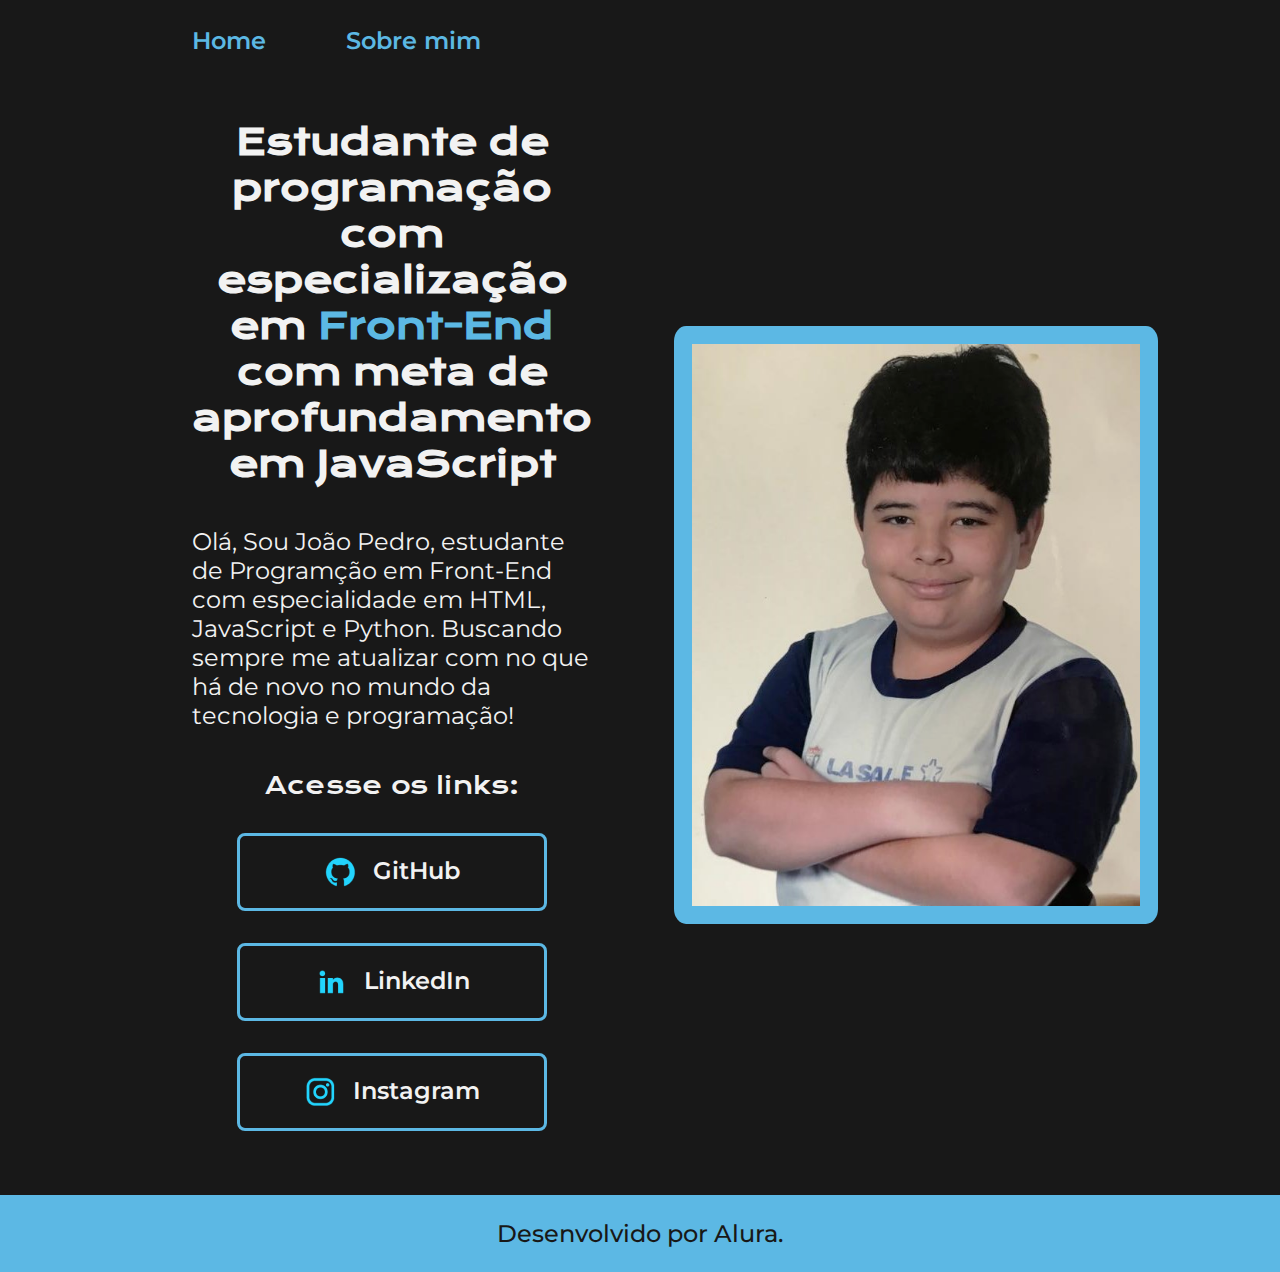
<file: index.html>
<!DOCTYPE html>
<html lang="pt-br">
<head>
    <meta charset="UTF-8">
    <meta http-equiv="X-UA-Compatible" content="IE=edge">
    <meta name="viewport" content="width=device-width, initial-scale=1.0">
    <title> Portfólio de João Pedro </title>
    
    <!--Tag para linkar o arquivo HTML com o arquivo CSS-->
    <link rel="stylesheet" href="./styles/style.css">

</head>

<body>

    <header class="cabecalho">
        <nav class="cabecalho__menu">

            <a class="cabecalho__menu__link" href="index.html">Home</a>
            <a class="cabecalho__menu__link" href="about.html">Sobre mim</a>

        </nav>
    </header>

    <main class="apresentacao">
        
        <section class="apresentacao__conteudo">

            <h1 class="apresentacao__conteudo__titulo">Estudante de programação com especialização em <strong class="titulo-destaque ">Front-End</strong> com meta de aprofundamento em JavaScript</h1>

            <p class="apresentacao__conteudo__texto">Olá, Sou João Pedro, estudante de Programção em Front-End com especialidade em HTML, JavaScript e Python. Buscando sempre me atualizar com no que há de novo no mundo da tecnologia e programação!</p>
            
            <div class="apresentacao__links">

                <h2 class="apresentacao__links__subtitulo">Acesse os links:</h2>

                <a class="apresentacao__links__navegacao" href="https://www.github.com/jpedrobacker">
                    <img src="./assets/github.png" alt="imagem do github">
                    GitHub

                </a>

                <a class="apresentacao__links__navegacao" href="https://www.linkedin.com/in/jpedrobacker/">
                    <img src="./assets/linkedin.png" alt="imagem do linkedin">
                    LinkedIn
                </a>

                <a class="apresentacao__links__navegacao" href="https://www.instagram.com/jpedrobacker">
                    <img src="./assets/instagram.png" alt="imagem do instagram">
                    Instagram
                </a>
                
            </div>

        </section>
                        <!--(./assests) Adiciona uma novo caminho para a imagem em uma pasta-->
        <img class="apresentacao__imagem" src="./assets/jpedro.png" alt="Foto mais profissional do João Pedro">
        
    </main>
    <footer class="rodape">

        <p>Desenvolvido por Alura.</p>

    </footer>
</body>

</html>
</file>
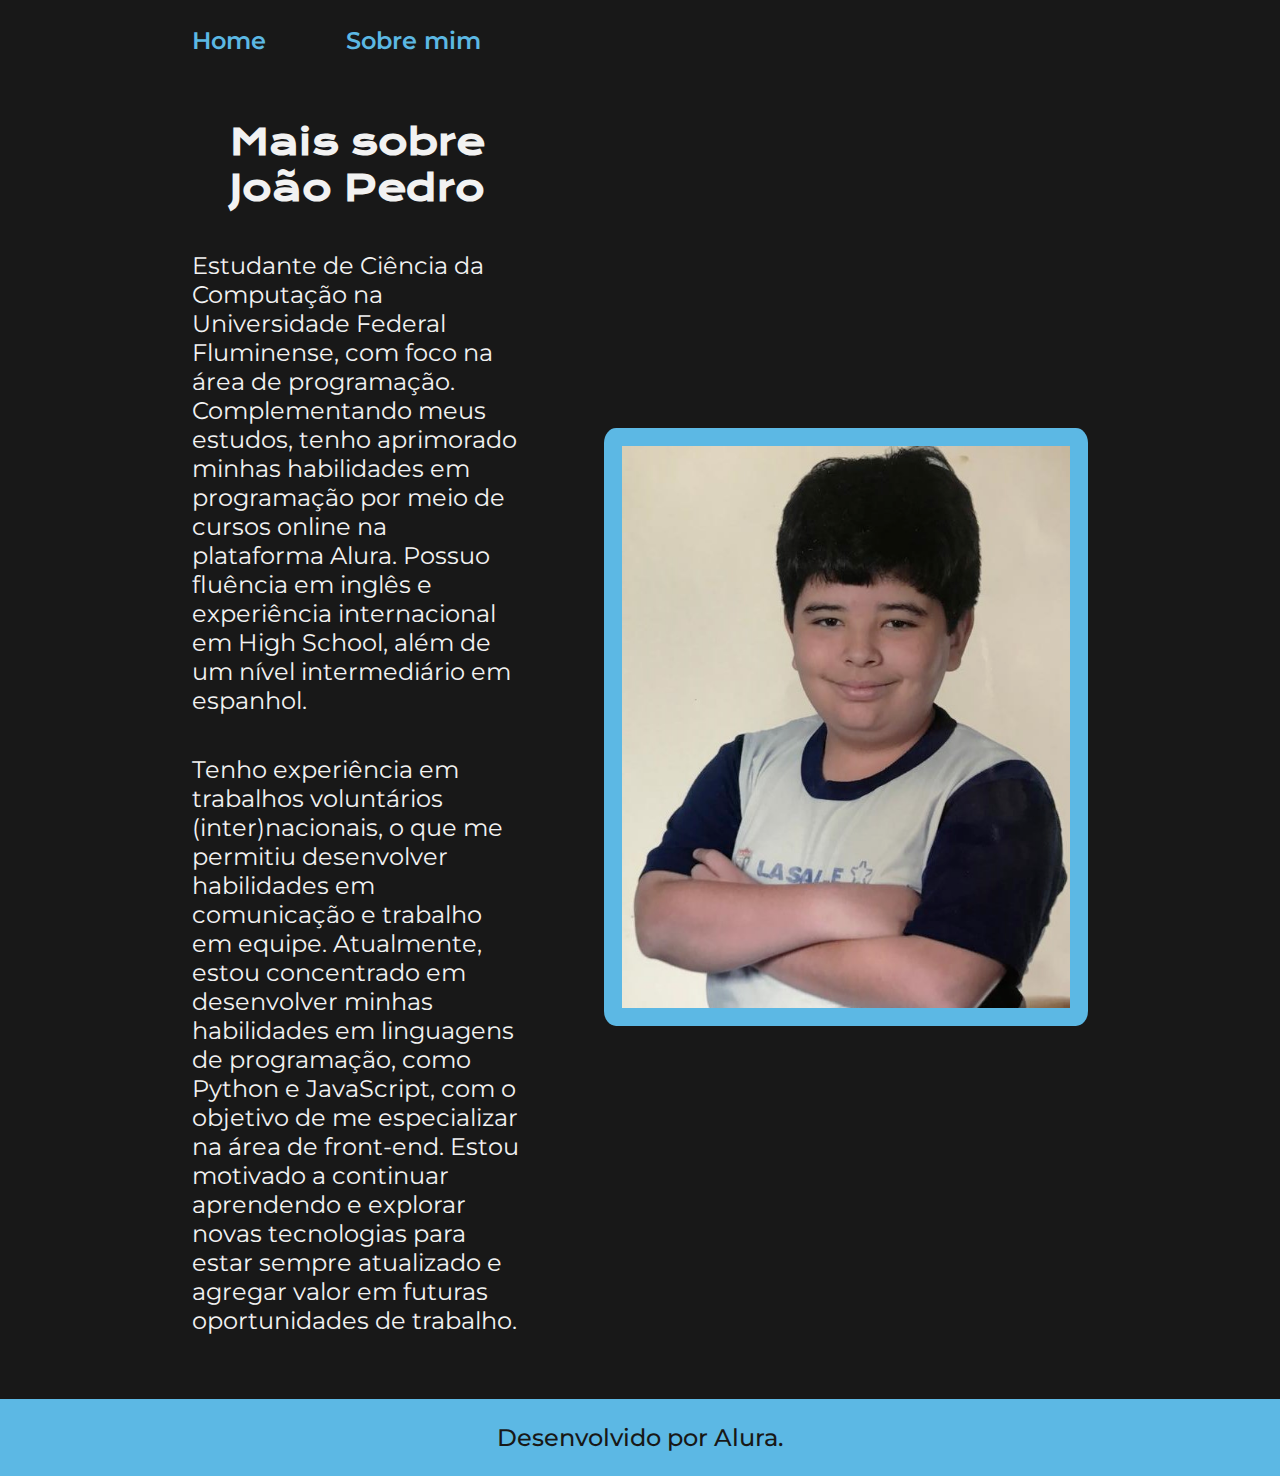
<file: about.html>
<!DOCTYPE html>
<html lang="pt-br">
<head>
    <meta charset="UTF-8">
    <meta http-equiv="X-UA-Compatible" content="IE=edge">
    <meta name="viewport" content="width=device-width, initial-scale=1.0">

    <title>Sobre Adam Sandler</title>
    <link rel="stylesheet" href="./styles/style.css">
</head>
<body>

    <header class="cabecalho">
        <nav class="cabecalho__menu">

            <a class="cabecalho__menu__link" href="index.html">Home</a>
            <a class="cabecalho__menu__link" href="about.html">Sobre mim</a>

        </nav>
    </header>

    <main class="apresentacao">
        <section class="apresentacao__conteudo">

            <h1 class="apresentacao__conteudo__titulo">Mais sobre João Pedro</h1>

            <p class="apresentacao__conteudo__texto">Estudante de Ciência da Computação na Universidade Federal Fluminense, com foco na área de programação. Complementando meus estudos, tenho aprimorado minhas habilidades em programação por meio de cursos online na plataforma Alura. Possuo fluência em inglês e experiência internacional em High School, além de um nível intermediário em espanhol.</p>

            <p class="apresentacao__conteudo__texto">Tenho experiência em trabalhos voluntários (inter)nacionais, o que me permitiu desenvolver habilidades em comunicação e trabalho em equipe. Atualmente, estou concentrado em desenvolver minhas habilidades em linguagens de programação, como Python e JavaScript, com o objetivo de me especializar na área de front-end. Estou motivado a continuar aprendendo e explorar novas tecnologias para estar sempre atualizado e agregar valor em futuras oportunidades de trabalho.</p>
            
        </section>

        <img class="apresentacao__imagem" src="./assets/jpedro.png" alt="Foto Mais profissional do João Pedro">

    </main>

    <footer class="rodape">

        <p>Desenvolvido por Alura.</p>

    </footer>

</body>
</html>
</file>
<file: styles/style.css>
@import url('https://fonts.googleapis.com/css2?family=Krona+One&family=Montserrat&display=swap');

/*Variveis*/
:root{
    --cor-primaria:#181818;
    --cor-secundaria:#F2F2F2;
    --cor-terciaria:#5CB8E4;
    --cor-hover:#8758FF;
    
    --fonte-primaria: 'Krona One', sans-serif;
    --fonte-secundaria: 'Montserrat', sans-serif;
}

/* Reset CSS */
*{
    margin: 0;
    padding: 0;
}

/* Estilização por categoria */
body {
    /* height: 100vh; Serve para ver a pagina toda*/
    box-sizing: border-box;
    background-color: var(--cor-primaria);
    color: var(--cor-secundaria);
}

.cabecalho{
    padding:2% 0% 0% 15%;
}

.cabecalho__menu{
    display: flex;
    gap: 80px;
}

.cabecalho__menu__link{
    font-family: var(--fonte-secundaria);
    font-size: 1.5rem;/*A unidade de medida rem serve para se ajustar a qualquer tamanho de fonte usada pelo navegador/usuário (1 rem = 16px)*/
    font-weight: 600;
    color: var(--cor-terciaria);
    text-decoration: none;
}

.apresentacao{
    padding: 5% 15%;
    display:flex;
    align-items: center;
    justify-content: space-between;
    gap: 82px;

}

.apresentacao__imagem{
    width: 50%;
    padding: 2%;
    border-radius: 2.5%;
    background-color: var(--cor-terciaria);
}

.apresentacao__conteudo{
    width: 50%;
    display: flex;
    flex-direction: column;
    gap: 40px;
}

.apresentacao__conteudo__titulo{
    font-size: 2.25rem;
    font-family: var(--fonte-primaria);
    text-align: center;
}

.titulo-destaque{
    color: var(--cor-terciaria);
}

.apresentacao__conteudo__texto{
    font-size: 1.5rem;
    font-family: var(--fonte-secundaria);
}

.apresentacao__links{
    display:flex;/*Coloca os elementos lado a lado*/
    flex-direction: column;/*Posiciona os elementos em uma coluna (na Vertical)*/
    justify-content: space-between;
    align-items: center;
    gap: 32px;/*Adiciona espaçamento igual entre os elementos*/
}

.apresentacao__links__subtitulo{
    font-family: var(--fonte-primaria);
    font-weight: 400;
    font-size: 1.5rem;
}

.apresentacao__links__navegacao{
    display: flex; /*Ativa o Box Model*/
    justify-content: center;
    gap: 16px;
    width: 50%; /*Largura do botão*/
    text-align: center; /*Alinhamento dos texto no eixo da borda*/
    padding: 5% 13%;
    border-radius: 8px; /*Adiciona uma radiano (Curvatura) a borda*/
    text-decoration: none;
    font-family: var(--fonte-secundaria);
    font-weight: 600 ; /*Grossura da fonte*/
    font-size: 1.5rem;
    color: var(--cor-secundaria);
    border: 3px solid var(--cor-terciaria); /*Adiciona uma borda estilizada*/
}

/*Estiliza o botão quando passamos o mouse por cima*/
.apresentacao__links__navegacao:hover{
    background-color: var(--cor-hover);
    padding: 5% 14%;
}


.apresentacao__imagem:hover{
    background-color: var(--cor-hover);
}

.rodape{
    background-color: var(--cor-terciaria);
    color: var(--cor-primaria);
    padding: 24px;
    text-align: center;
    font-family: var(--fonte-secundaria);
    font-weight: 500;
    font-size: 1.5rem;
}

@media (max-width:1200px){
    body{
        background-color: rgb(21, 21, 39);
    }
    
    .cabecalho{
        padding: 10%;
    }
    .cabecalho__menu{
        justify-content: center;
    }
    
    .apresentacao{
        flex-direction: column-reverse;
        padding: 5%;
    }

    .apresentacao__conteudo{
        width: auto;
    }
}
</file>
